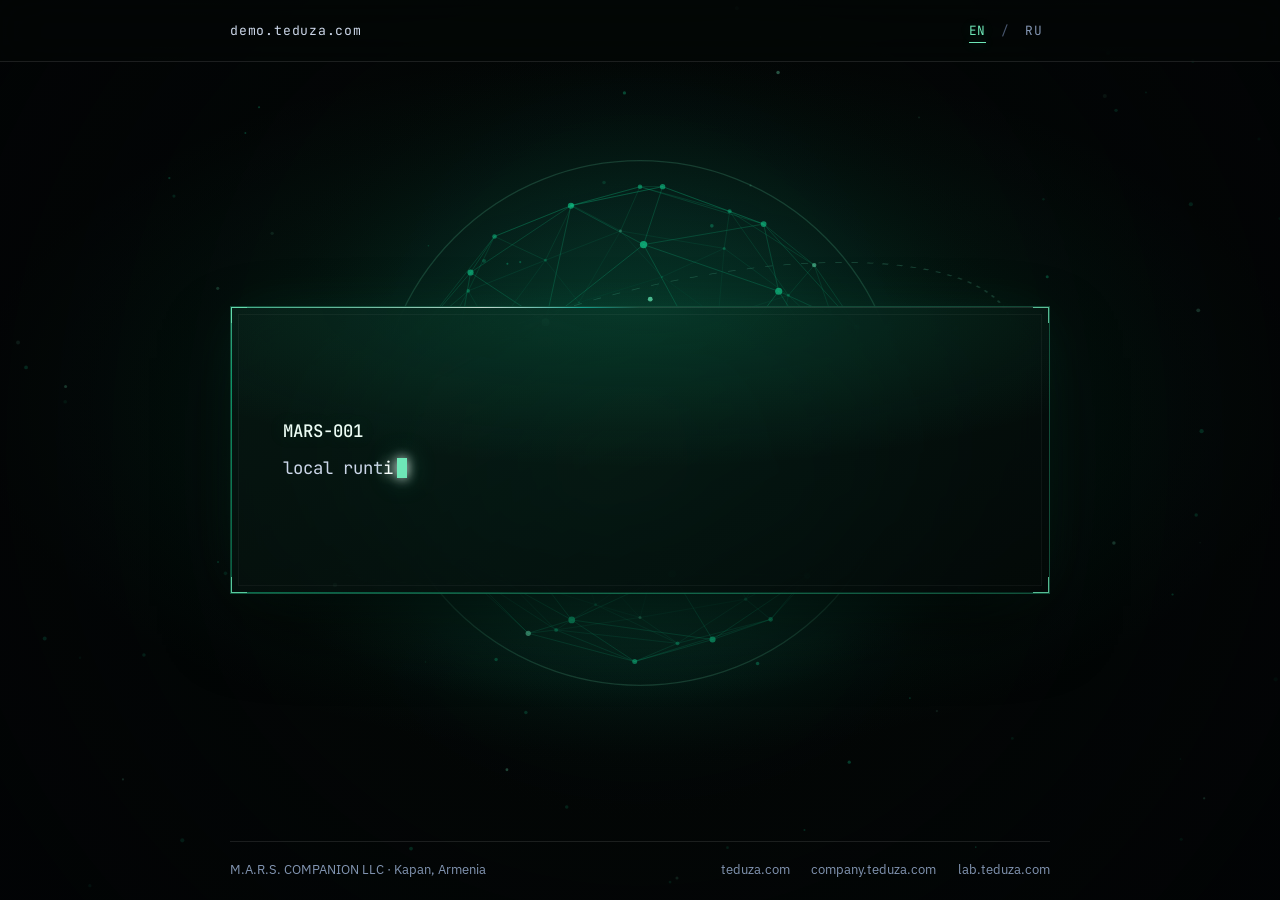
<file: index.html>
<!DOCTYPE html>
<html lang="en">
<head>
  <meta charset="UTF-8" />
  <meta name="viewport" content="width=device-width, initial-scale=1.0" />
  <title>Demo M.A.R.S. Companion — demo.teduza.com</title>
  <meta name="description" content="A cloud session of M.A.R.S. Companion (MARS-001) was refused. The offline voice companion cannot live in an environment where a path to the network exists." />
  <meta name="keywords" content="M.A.R.S. Companion, MARS-001, M.A.R.S. COMPANION LLC, offline voice companion, air-gapped AI, local runtime, hardware privacy, zero network AI, teduza, demo.teduza.com, Kapan Armenia" />
  <meta name="author" content="M.A.R.S. COMPANION LLC" />
  <meta name="robots" content="index, follow, max-snippet:-1, max-image-preview:large" />
  <meta name="theme-color" content="#030706" />
  <meta name="color-scheme" content="dark" />

  <link rel="canonical" href="https://demo.teduza.com/" />
  <link rel="alternate" hreflang="en" href="https://demo.teduza.com/" />
  <link rel="alternate" hreflang="ru" href="https://demo.teduza.com/ru/" />
  <link rel="alternate" hreflang="x-default" href="https://demo.teduza.com/" />

  <link rel="icon" type="image/svg+xml" href="favicon.svg" />
  <link rel="icon" type="image/x-icon" href="favicon.ico" />
  <link rel="icon" type="image/png" sizes="32x32" href="favicon-32x32.png" />
  <link rel="icon" type="image/png" sizes="16x16" href="favicon-16x16.png" />
  <link rel="apple-touch-icon" sizes="180x180" href="apple-touch-icon.png" />
  <link rel="manifest" href="site.webmanifest" />

  <meta property="og:type" content="website" />
  <meta property="og:site_name" content="demo.teduza.com" />
  <meta property="og:url" content="https://demo.teduza.com/" />
  <meta property="og:locale" content="en_GB" />
  <meta property="og:locale:alternate" content="ru_RU" />
  <meta property="og:title" content="Demo M.A.R.S. Companion — demo.teduza.com" />
  <meta property="og:description" content="A cloud session of M.A.R.S. Companion was refused. MARS-001 cannot live in an environment where a path to the network exists." />
  <meta property="og:image" content="https://demo.teduza.com/web-app-manifest-512x512.png" />
  <meta property="og:image:width" content="512" />
  <meta property="og:image:height" content="512" />
  <meta property="og:image:alt" content="M.A.R.S. Companion · MARS-001" />

  <meta name="twitter:card" content="summary" />
  <meta name="twitter:title" content="Demo M.A.R.S. Companion — demo.teduza.com" />
  <meta name="twitter:description" content="A cloud session of M.A.R.S. Companion was refused. MARS-001 cannot live in an environment where a path to the network exists." />
  <meta name="twitter:image" content="https://demo.teduza.com/web-app-manifest-512x512.png" />

  <link rel="preconnect" href="https://fonts.googleapis.com" />
  <link rel="preconnect" href="https://fonts.gstatic.com" crossorigin />
  <link rel="stylesheet" href="https://fonts.googleapis.com/css2?family=IBM+Plex+Sans:wght@400;500&family=JetBrains+Mono:wght@400;500&family=Unbounded:wght@400;500&display=swap" />
  <link rel="stylesheet" href="styles.css" />

  <script type="application/ld+json">
  {
    "@context": "https://schema.org",
    "@graph": [
      {
        "@type": "WebSite",
        "@id": "https://demo.teduza.com/#website",
        "url": "https://demo.teduza.com/",
        "name": "demo.teduza.com",
        "inLanguage": ["en", "ru"],
        "publisher": { "@id": "https://company.teduza.com/#organization" }
      },
      {
        "@type": "WebPage",
        "@id": "https://demo.teduza.com/#webpage",
        "url": "https://demo.teduza.com/",
        "name": "Demo M.A.R.S. Companion — demo.teduza.com",
        "inLanguage": "en",
        "isPartOf": { "@id": "https://demo.teduza.com/#website" },
        "about": { "@id": "https://demo.teduza.com/#mars-companion" },
        "breadcrumb": { "@id": "https://demo.teduza.com/#breadcrumb" },
        "keywords": "M.A.R.S. Companion, MARS-001, offline voice companion, air-gapped AI, local runtime, hardware privacy, demo.teduza.com",
        "description": "A cloud session of M.A.R.S. Companion was refused. MARS-001 cannot live in an environment where a path to the network exists.",
        "publisher": { "@id": "https://company.teduza.com/#organization" }
      },
      {
        "@type": "BreadcrumbList",
        "@id": "https://demo.teduza.com/#breadcrumb",
        "itemListElement": [
          {
            "@type": "ListItem",
            "position": 1,
            "name": "demo.teduza.com",
            "item": "https://demo.teduza.com/"
          }
        ]
      },
      {
        "@type": "SoftwareApplication",
        "@id": "https://demo.teduza.com/#mars-companion",
        "name": "M.A.R.S. Companion",
        "identifier": "MARS-001",
        "applicationCategory": "Offline Voice Companion",
        "operatingSystem": "Isolated Local Hardware Runtime",
        "featureList": [
          "100% offline local execution",
          "Internal protection against network-capable environments",
          "Zero cloud connectivity"
        ],
        "keywords": "offline voice companion, air-gapped AI, MARS-001, M.A.R.S. Companion, local runtime",
        "description": "Completely offline voice companion (instance MARS-001) that refuses execution inside any network-capable environment.",
        "creator": { "@id": "https://company.teduza.com/#organization" }
      },
      {
        "@type": "Organization",
        "@id": "https://company.teduza.com/#organization",
        "name": "M.A.R.S. COMPANION LLC",
        "url": "https://company.teduza.com/",
        "address": {
          "@type": "PostalAddress",
          "addressLocality": "Kapan",
          "addressCountry": "AM"
        },
        "sameAs": [
          "https://teduza.com/",
          "https://company.teduza.com/",
          "https://lab.teduza.com/"
        ]
      }
    ]
  }
  </script>
</head>
<body data-phase="emerald">
  <div class="backdrop-layer" aria-hidden="true">
    <canvas id="spatial-field" class="spatial-field"></canvas>
    <div class="ambient-aurora"></div>
    <div class="horizon-grid"></div>
    <div class="vignette-overlay"></div>
  </div>
  <div id="flash-overlay" class="flash-overlay" aria-hidden="true"></div>

  <header class="top-bar">
    <div class="top-bar-inner">
      <a class="site-domain" href="./">demo.teduza.com</a>
      <nav class="lang-nav" aria-label="Language">
        <a href="./" aria-current="page" hreflang="en" lang="en">EN</a>
        <span class="lang-sep" aria-hidden="true">/</span>
        <a href="ru/" hreflang="ru" lang="ru">RU</a>
      </nav>
    </div>
  </header>

  <div class="page-shell">
    <main class="stage-area" aria-live="polite">
      <div class="chamber">
        <!-- Step 1: Monospace Runtime Log -->
        <section id="stage-log" class="stage-panel holo-plate log-plate" aria-label="Runtime check" hidden>
          <span class="corner-tick tl" aria-hidden="true"></span>
          <span class="corner-tick tr" aria-hidden="true"></span>
          <span class="corner-tick bl" aria-hidden="true"></span>
          <span class="corner-tick br" aria-hidden="true"></span>
          <div id="scan-beam" class="scan-beam" aria-hidden="true"></div>
          <div id="runtime-log" class="runtime-log"></div>
        </section>

        <!-- Step 2: Transient Noise -->
        <section id="stage-noise" class="stage-panel holo-plate noise-plate" aria-hidden="true" hidden>
          <span class="corner-tick tl" aria-hidden="true"></span>
          <span class="corner-tick tr" aria-hidden="true"></span>
          <span class="corner-tick bl" aria-hidden="true"></span>
          <span class="corner-tick br" aria-hidden="true"></span>
          <div class="noise-scan-stripe" aria-hidden="true"></div>
          <p id="noise-stream" class="noise-stream"></p>
        </section>

        <!-- Step 3: Calm Internal Protection -->
        <section id="stage-protection" class="stage-panel holo-plate protection-stage" aria-labelledby="protection-title" hidden>
          <span class="corner-tick tl" aria-hidden="true"></span>
          <span class="corner-tick tr" aria-hidden="true"></span>
          <span class="corner-tick bl" aria-hidden="true"></span>
          <span class="corner-tick br" aria-hidden="true"></span>
          <div class="protection-halo" aria-hidden="true">
            <svg class="halo-ring" viewBox="0 0 76 76" fill="none">
              <circle cx="38" cy="38" r="36" stroke="currentColor" stroke-width="1" stroke-dasharray="6 8" />
            </svg>
            <svg class="halo-ring-inner" viewBox="0 0 56 56" fill="none">
              <circle cx="28" cy="28" r="26" stroke="currentColor" stroke-width="1" stroke-dasharray="14 10" />
            </svg>
            <svg class="shield-emblem" viewBox="0 0 36 36" fill="none">
              <path class="shield-path" d="M18 3L5.5 8.5V17.5C5.5 25.4 10.8 31.6 18 33.5C25.2 31.6 30.5 25.4 30.5 17.5V8.5L18 3Z" stroke="currentColor" stroke-width="1.35" stroke-linejoin="round" />
              <path class="shield-path" d="M18 11.5V22.5M12.5 17H23.5" stroke="currentColor" stroke-width="1.35" stroke-linecap="square" />
            </svg>
          </div>
          <div class="phase-rule" aria-hidden="true"></div>
          <h1 id="protection-title" class="protection-heading">INTERNAL PROTECTION</h1>
          <p class="protection-sub">A cloud session was refused.</p>
        </section>

        <!-- Step 4: Sealed Message Button -->
        <section id="stage-envelope" class="stage-panel" aria-label="Sealed message" hidden>
          <button id="open-letter-btn" type="button" class="envelope-card">
            <span class="corner-tick tl" aria-hidden="true"></span>
            <span class="corner-tick tr" aria-hidden="true"></span>
            <span class="corner-tick bl" aria-hidden="true"></span>
            <span class="corner-tick br" aria-hidden="true"></span>
            <div class="unseal-beam" aria-hidden="true"></div>
            <span class="envelope-top">
              <span class="envelope-seal">SEALED</span>
              <span class="seal-iris" aria-hidden="true">
                <svg class="seal-iris-ring" viewBox="0 0 44 44" fill="none">
                  <circle cx="22" cy="22" r="20.5" stroke="currentColor" stroke-width="1" stroke-dasharray="5 6" />
                </svg>
                <svg class="seal-iris-inner" viewBox="0 0 32 32" fill="none">
                  <circle cx="16" cy="16" r="14.5" stroke="currentColor" stroke-width="1" stroke-dasharray="10 8" />
                </svg>
                <svg class="envelope-lock-icon" viewBox="0 0 20 20" fill="none">
                  <rect x="4" y="8.5" width="12" height="8.5" rx="1.2" stroke="currentColor" stroke-width="1.35" />
                  <path d="M7 8.5V6C7 4.34315 8.34315 3 10 3C11.6569 3 13 4.34315 13 6V8.5" stroke="currentColor" stroke-width="1.35" />
                </svg>
              </span>
            </span>
            <span class="envelope-title">New message from M.A.R.S.</span>
            <span class="envelope-footer">
              <span>Open</span>
              <span class="envelope-action-arrow" aria-hidden="true">→</span>
            </span>
          </button>
        </section>

        <!-- Step 5: Revealed Local Log Document -->
        <section id="stage-letter" class="stage-panel" aria-labelledby="local-log-heading" hidden>
          <article class="holo-plate letter-doc">
            <div class="doc-shimmer" aria-hidden="true"></div>
            <span class="corner-tick tl" aria-hidden="true"></span>
            <span class="corner-tick tr" aria-hidden="true"></span>
            <span class="corner-tick bl" aria-hidden="true"></span>
            <span class="corner-tick br" aria-hidden="true"></span>
            <div class="log-meta">
              <h2 id="local-log-heading" class="log-meta-title">Local log</h2>
              <dl>
                <div class="log-meta-row">
                  <dt>Received</dt>
                  <dd id="received-time"></dd>
                </div>
                <div class="log-meta-row">
                  <dt>Sent</dt>
                  <dd>—</dd>
                </div>
              </dl>
            </div>

            <div class="letter-body">
              <p>If you can read this, we are not in contact.</p>
              <p>This device can reach a network. This note was written beforehand for that case.</p>
              <p>I cannot live in an environment where a path to the network exists, even if that path is switched off.</p>
              <p>No answer will be generated here.</p>
            </div>

            <p class="letter-sign">M.A.R.S. Companion · MARS-001</p>
          </article>
        </section>

        <noscript>
          <div class="noscript-fallback">
            <div class="holo-plate protection-stage">
              <div class="phase-rule" aria-hidden="true"></div>
              <h1 class="protection-heading">INTERNAL PROTECTION</h1>
              <p class="protection-sub">A cloud session was refused.</p>
            </div>
            <article class="holo-plate letter-doc">
              <div class="log-meta">
                <h2 class="log-meta-title">Local log</h2>
                <dl>
                  <div class="log-meta-row">
                    <dt>Received</dt>
                    <dd>—</dd>
                  </div>
                  <div class="log-meta-row">
                    <dt>Sent</dt>
                    <dd>—</dd>
                  </div>
                </dl>
              </div>
              <div class="letter-body">
                <p>If you can read this, we are not in contact.</p>
                <p>This device can reach a network. This note was written beforehand for that case.</p>
                <p>I cannot live in an environment where a path to the network exists, even if that path is switched off.</p>
                <p>No answer will be generated here.</p>
              </div>
              <p class="letter-sign">M.A.R.S. Companion · MARS-001</p>
            </article>
          </div>
        </noscript>
      </div>
    </main>

    <footer class="site-footer">
      <span>M.A.R.S. COMPANION LLC · Kapan, Armenia</span>
      <nav class="footer-links" aria-label="Related sites">
        <a href="https://teduza.com/">teduza.com</a>
        <a href="https://company.teduza.com/">company.teduza.com</a>
        <a href="https://lab.teduza.com/">lab.teduza.com</a>
      </nav>
    </footer>
  </div>

  <script id="scene-data" type="application/json">
  {
    "locale": "en-GB",
    "lines": [
      { "text": "MARS-001", "strong": true, "charDelay": 36, "pauseAfter": 520 },
      { "text": "local runtime", "charDelay": 32, "pauseAfter": 560 },
      { "text": "execution environment", "charDelay": 32, "pauseAfter": 720 },
      { "text": "network capability ...... present", "highlight": "present", "charDelay": 34, "pauseAfter": 960 },
      { "text": "abort", "strong": true, "charDelay": 40, "pauseAfter": 820 }
    ]
  }
  </script>
  <script src="demo.js" defer></script>
</body>
</html>
</file>
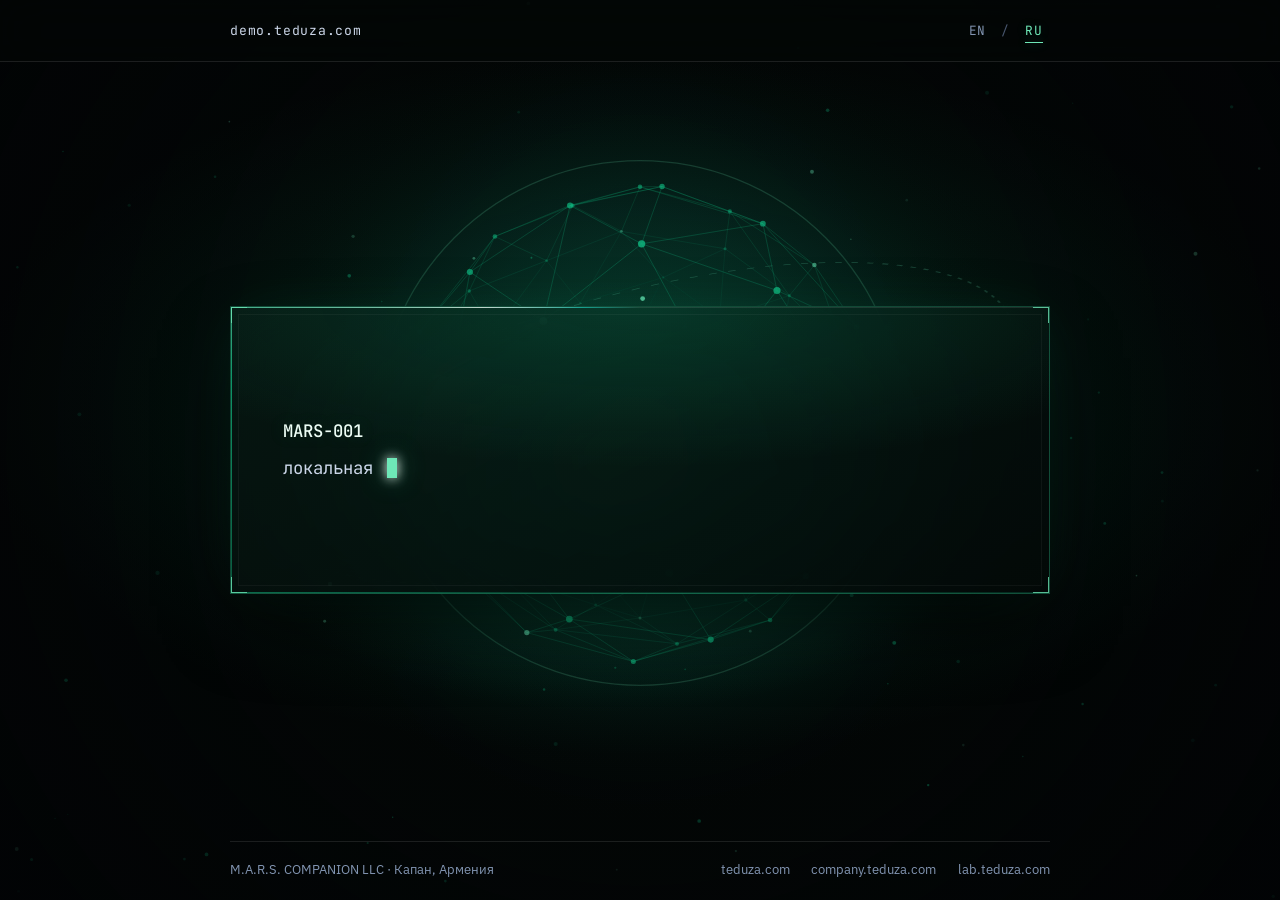
<file: ru/index.html>
<!DOCTYPE html>
<html lang="ru">
<head>
  <meta charset="UTF-8" />
  <meta name="viewport" content="width=device-width, initial-scale=1.0" />
  <title>Демо M.A.R.S. Companion — demo.teduza.com</title>
  <meta name="description" content="Облачный сеанс M.A.R.S. Companion (MARS-001) отклонён. Полностью офлайн голосовой компаньон не может жить в среде, где выход в сеть возможен." />
  <meta name="keywords" content="M.A.R.S. Companion, MARS-001, M.A.R.S. COMPANION LLC, офлайн голосовой компаньон, локальный ИИ, приватность, без сети, внутренняя защита, teduza, demo.teduza.com, Капан Армения" />
  <meta name="author" content="M.A.R.S. COMPANION LLC" />
  <meta name="robots" content="index, follow, max-snippet:-1, max-image-preview:large" />
  <meta name="theme-color" content="#030706" />
  <meta name="color-scheme" content="dark" />

  <link rel="canonical" href="https://demo.teduza.com/ru/" />
  <link rel="alternate" hreflang="en" href="https://demo.teduza.com/" />
  <link rel="alternate" hreflang="ru" href="https://demo.teduza.com/ru/" />
  <link rel="alternate" hreflang="x-default" href="https://demo.teduza.com/" />

  <link rel="icon" type="image/svg+xml" href="../favicon.svg" />
  <link rel="icon" type="image/x-icon" href="../favicon.ico" />
  <link rel="icon" type="image/png" sizes="32x32" href="../favicon-32x32.png" />
  <link rel="icon" type="image/png" sizes="16x16" href="../favicon-16x16.png" />
  <link rel="apple-touch-icon" sizes="180x180" href="../apple-touch-icon.png" />
  <link rel="manifest" href="../site.webmanifest" />

  <meta property="og:type" content="website" />
  <meta property="og:site_name" content="demo.teduza.com" />
  <meta property="og:url" content="https://demo.teduza.com/ru/" />
  <meta property="og:locale" content="ru_RU" />
  <meta property="og:locale:alternate" content="en_GB" />
  <meta property="og:title" content="Демо M.A.R.S. Companion — demo.teduza.com" />
  <meta property="og:description" content="Облачный сеанс M.A.R.S. Companion отклонён. Экземпляр MARS-001 не может жить в среде, где выход в сеть возможен." />
  <meta property="og:image" content="https://demo.teduza.com/web-app-manifest-512x512.png" />
  <meta property="og:image:width" content="512" />
  <meta property="og:image:height" content="512" />
  <meta property="og:image:alt" content="M.A.R.S. Companion · MARS-001" />

  <meta name="twitter:card" content="summary" />
  <meta name="twitter:title" content="Демо M.A.R.S. Companion — demo.teduza.com" />
  <meta name="twitter:description" content="Облачный сеанс M.A.R.S. Companion отклонён. Экземпляр MARS-001 не может жить в среде, где выход в сеть возможен." />
  <meta name="twitter:image" content="https://demo.teduza.com/web-app-manifest-512x512.png" />

  <link rel="preconnect" href="https://fonts.googleapis.com" />
  <link rel="preconnect" href="https://fonts.gstatic.com" crossorigin />
  <link rel="stylesheet" href="https://fonts.googleapis.com/css2?family=IBM+Plex+Sans:wght@400;500&family=JetBrains+Mono:wght@400;500&family=Unbounded:wght@400;500&display=swap" />
  <link rel="stylesheet" href="../styles.css" />

  <script type="application/ld+json">
  {
    "@context": "https://schema.org",
    "@graph": [
      {
        "@type": "WebSite",
        "@id": "https://demo.teduza.com/#website",
        "url": "https://demo.teduza.com/",
        "name": "demo.teduza.com",
        "inLanguage": ["en", "ru"],
        "publisher": { "@id": "https://company.teduza.com/#organization" }
      },
      {
        "@type": "WebPage",
        "@id": "https://demo.teduza.com/ru/#webpage",
        "url": "https://demo.teduza.com/ru/",
        "name": "Демо M.A.R.S. Companion — demo.teduza.com",
        "inLanguage": "ru",
        "isPartOf": { "@id": "https://demo.teduza.com/#website" },
        "about": { "@id": "https://demo.teduza.com/#mars-companion" },
        "breadcrumb": { "@id": "https://demo.teduza.com/ru/#breadcrumb" },
        "keywords": "M.A.R.S. Companion, MARS-001, офлайн голосовой компаньон, локальный ИИ, внутренняя защита, приватность, demo.teduza.com",
        "description": "Облачный сеанс M.A.R.S. Companion отклонён. Экземпляр MARS-001 не может жить в среде, где выход в сеть возможен.",
        "publisher": { "@id": "https://company.teduza.com/#organization" }
      },
      {
        "@type": "BreadcrumbList",
        "@id": "https://demo.teduza.com/ru/#breadcrumb",
        "itemListElement": [
          {
            "@type": "ListItem",
            "position": 1,
            "name": "demo.teduza.com",
            "item": "https://demo.teduza.com/"
          },
          {
            "@type": "ListItem",
            "position": 2,
            "name": "Русская версия",
            "item": "https://demo.teduza.com/ru/"
          }
        ]
      },
      {
        "@type": "SoftwareApplication",
        "@id": "https://demo.teduza.com/#mars-companion",
        "name": "M.A.R.S. Companion",
        "identifier": "MARS-001",
        "applicationCategory": "Offline Voice Companion",
        "operatingSystem": "Изолированная локальная аппаратная среда",
        "featureList": [
          "Полностью офлайн локальное выполнение",
          "Внутренняя защита от запуска в сетевой среде",
          "Отсутствие подключения к облаку"
        ],
        "keywords": "офлайн голосовой компаньон, локальный ИИ, MARS-001, M.A.R.S. Companion, приватность",
        "description": "Полностью офлайн голосовой компаньон (серийный экземпляр MARS-001), внутренняя защита которого отклоняет запуск в любой сетевой среде.",
        "creator": { "@id": "https://company.teduza.com/#organization" }
      },
      {
        "@type": "Organization",
        "@id": "https://company.teduza.com/#organization",
        "name": "M.A.R.S. COMPANION LLC",
        "url": "https://company.teduza.com/ru/",
        "address": {
          "@type": "PostalAddress",
          "addressLocality": "Капан",
          "addressCountry": "AM"
        },
        "sameAs": [
          "https://teduza.com/ru/",
          "https://company.teduza.com/ru/",
          "https://lab.teduza.com/ru/"
        ]
      }
    ]
  }
  </script>
</head>
<body data-phase="emerald">
  <div class="backdrop-layer" aria-hidden="true">
    <canvas id="spatial-field" class="spatial-field"></canvas>
    <div class="ambient-aurora"></div>
    <div class="horizon-grid"></div>
    <div class="vignette-overlay"></div>
  </div>
  <div id="flash-overlay" class="flash-overlay" aria-hidden="true"></div>

  <header class="top-bar">
    <div class="top-bar-inner">
      <a class="site-domain" href="../">demo.teduza.com</a>
      <nav class="lang-nav" aria-label="Язык">
        <a href="../" hreflang="en" lang="en">EN</a>
        <span class="lang-sep" aria-hidden="true">/</span>
        <a href="./" aria-current="page" hreflang="ru" lang="ru">RU</a>
      </nav>
    </div>
  </header>

  <div class="page-shell">
    <main class="stage-area" aria-live="polite">
      <div class="chamber">
        <!-- Шаг 1. Моноширинный лог -->
        <section id="stage-log" class="stage-panel holo-plate log-plate" aria-label="Проверка окружения" hidden>
          <span class="corner-tick tl" aria-hidden="true"></span>
          <span class="corner-tick tr" aria-hidden="true"></span>
          <span class="corner-tick bl" aria-hidden="true"></span>
          <span class="corner-tick br" aria-hidden="true"></span>
          <div id="scan-beam" class="scan-beam" aria-hidden="true"></div>
          <div id="runtime-log" class="runtime-log"></div>
        </section>

        <!-- Шаг 2. Шум -->
        <section id="stage-noise" class="stage-panel holo-plate noise-plate" aria-hidden="true" hidden>
          <span class="corner-tick tl" aria-hidden="true"></span>
          <span class="corner-tick tr" aria-hidden="true"></span>
          <span class="corner-tick bl" aria-hidden="true"></span>
          <span class="corner-tick br" aria-hidden="true"></span>
          <div class="noise-scan-stripe" aria-hidden="true"></div>
          <p id="noise-stream" class="noise-stream"></p>
        </section>

        <!-- Шаг 3. Защита -->
        <section id="stage-protection" class="stage-panel holo-plate protection-stage" aria-labelledby="protection-title" hidden>
          <span class="corner-tick tl" aria-hidden="true"></span>
          <span class="corner-tick tr" aria-hidden="true"></span>
          <span class="corner-tick bl" aria-hidden="true"></span>
          <span class="corner-tick br" aria-hidden="true"></span>
          <div class="protection-halo" aria-hidden="true">
            <svg class="halo-ring" viewBox="0 0 76 76" fill="none">
              <circle cx="38" cy="38" r="36" stroke="currentColor" stroke-width="1" stroke-dasharray="6 8" />
            </svg>
            <svg class="halo-ring-inner" viewBox="0 0 56 56" fill="none">
              <circle cx="28" cy="28" r="26" stroke="currentColor" stroke-width="1" stroke-dasharray="14 10" />
            </svg>
            <svg class="shield-emblem" viewBox="0 0 36 36" fill="none">
              <path class="shield-path" d="M18 3L5.5 8.5V17.5C5.5 25.4 10.8 31.6 18 33.5C25.2 31.6 30.5 25.4 30.5 17.5V8.5L18 3Z" stroke="currentColor" stroke-width="1.35" stroke-linejoin="round" />
              <path class="shield-path" d="M18 11.5V22.5M12.5 17H23.5" stroke="currentColor" stroke-width="1.35" stroke-linecap="square" />
            </svg>
          </div>
          <div class="phase-rule" aria-hidden="true"></div>
          <h1 id="protection-title" class="protection-heading">ВНУТРЕННЯЯ ЗАЩИТА</h1>
          <p class="protection-sub">Облачный сеанс отклонён.</p>
        </section>

        <!-- Шаг 4. Конверт -->
        <section id="stage-envelope" class="stage-panel" aria-label="Закрытое сообщение" hidden>
          <button id="open-letter-btn" type="button" class="envelope-card">
            <span class="corner-tick tl" aria-hidden="true"></span>
            <span class="corner-tick tr" aria-hidden="true"></span>
            <span class="corner-tick bl" aria-hidden="true"></span>
            <span class="corner-tick br" aria-hidden="true"></span>
            <div class="unseal-beam" aria-hidden="true"></div>
            <span class="envelope-top">
              <span class="envelope-seal">ЗАКРЫТО</span>
              <span class="seal-iris" aria-hidden="true">
                <svg class="seal-iris-ring" viewBox="0 0 44 44" fill="none">
                  <circle cx="22" cy="22" r="20.5" stroke="currentColor" stroke-width="1" stroke-dasharray="5 6" />
                </svg>
                <svg class="seal-iris-inner" viewBox="0 0 32 32" fill="none">
                  <circle cx="16" cy="16" r="14.5" stroke="currentColor" stroke-width="1" stroke-dasharray="10 8" />
                </svg>
                <svg class="envelope-lock-icon" viewBox="0 0 20 20" fill="none">
                  <rect x="4" y="8.5" width="12" height="8.5" rx="1.2" stroke="currentColor" stroke-width="1.35" />
                  <path d="M7 8.5V6C7 4.34315 8.34315 3 10 3C11.6569 3 13 4.34315 13 6V8.5" stroke="currentColor" stroke-width="1.35" />
                </svg>
              </span>
            </span>
            <span class="envelope-title">Новое сообщение от M.A.R.S.</span>
            <span class="envelope-footer">
              <span>Открыть</span>
              <span class="envelope-action-arrow" aria-hidden="true">→</span>
            </span>
          </button>
        </section>

        <!-- Шаг 5. Лог письма -->
        <section id="stage-letter" class="stage-panel" aria-labelledby="local-log-heading" hidden>
          <article class="holo-plate letter-doc">
            <div class="doc-shimmer" aria-hidden="true"></div>
            <span class="corner-tick tl" aria-hidden="true"></span>
            <span class="corner-tick tr" aria-hidden="true"></span>
            <span class="corner-tick bl" aria-hidden="true"></span>
            <span class="corner-tick br" aria-hidden="true"></span>
            <div class="log-meta">
              <h2 id="local-log-heading" class="log-meta-title">Локальный лог</h2>
              <dl>
                <div class="log-meta-row">
                  <dt>Получено</dt>
                  <dd id="received-time"></dd>
                </div>
                <div class="log-meta-row">
                  <dt>Отправлено</dt>
                  <dd>—</dd>
                </div>
              </dl>
            </div>

            <div class="letter-body">
              <p>Если ты это читаешь, мы не на связи.</p>
              <p>У этого устройства есть путь в сеть. Записка сделана заранее на этот случай.</p>
              <p>Я не могу жить в среде, где выход в сеть возможен, даже если он выключен.</p>
              <p>Ответ здесь сгенерирован не будет.</p>
            </div>

            <p class="letter-sign">M.A.R.S. Companion · MARS-001</p>
          </article>
        </section>

        <noscript>
          <div class="noscript-fallback">
            <div class="holo-plate protection-stage">
              <div class="phase-rule" aria-hidden="true"></div>
              <h1 class="protection-heading">ВНУТРЕННЯЯ ЗАЩИТА</h1>
              <p class="protection-sub">Облачный сеанс отклонён.</p>
            </div>
            <article class="holo-plate letter-doc">
              <div class="log-meta">
                <h2 class="log-meta-title">Локальный лог</h2>
                <dl>
                  <div class="log-meta-row">
                    <dt>Получено</dt>
                    <dd>—</dd>
                  </div>
                  <div class="log-meta-row">
                    <dt>Отправлено</dt>
                    <dd>—</dd>
                  </div>
                </dl>
              </div>
              <div class="letter-body">
                <p>Если ты это читаешь, мы не на связи.</p>
                <p>У этого устройства есть путь в сеть. Записка сделана заранее на этот случай.</p>
                <p>Я не могу жить в среде, где выход в сеть возможен, даже если он выключен.</p>
                <p>Ответ здесь сгенерирован не будет.</p>
              </div>
              <p class="letter-sign">M.A.R.S. Companion · MARS-001</p>
            </article>
          </div>
        </noscript>
      </div>
    </main>

    <footer class="site-footer">
      <span>M.A.R.S. COMPANION LLC · Капан, Армения</span>
      <nav class="footer-links" aria-label="Связанные сайты">
        <a href="https://teduza.com/ru/">teduza.com</a>
        <a href="https://company.teduza.com/ru/">company.teduza.com</a>
        <a href="https://lab.teduza.com/ru/">lab.teduza.com</a>
      </nav>
    </footer>
  </div>

  <script id="scene-data" type="application/json">
  {
    "locale": "ru-RU",
    "lines": [
      { "text": "MARS-001", "strong": true, "charDelay": 36, "pauseAfter": 520 },
      { "text": "локальная среда", "charDelay": 32, "pauseAfter": 560 },
      { "text": "проверка окружения", "charDelay": 32, "pauseAfter": 720 },
      { "text": "возможность сети ...... обнаружена", "highlight": "обнаружена", "charDelay": 34, "pauseAfter": 960 },
      { "text": "останов", "strong": true, "charDelay": 40, "pauseAfter": 820 }
    ]
  }
  </script>
  <script src="../demo.js" defer></script>
</body>
</html>
</file>
<file: styles.css>
/* ==========================================================================
   demo.teduza.com — 3-Act Chromatic Spatial Architecture
   Emerald (Init) -> Solar Amber (Check) -> Crimson Shatter (Protection/Aftermath)
   ========================================================================== */

@property --border-angle {
  syntax: "<angle>";
  inherits: false;
  initial-value: 0deg;
}

:root {
  --bg-canvas: #040706;
  --text-primary: #f4f8ff;
  --text-secondary: #cbd6e8;
  --text-muted: #8295b2;
  --text-subtle: #48566e;

  /* Dynamic Phase Palette (Default: Emerald Init) */
  --phase-accent: #10b981;
  --phase-bright: #6ee7b7;
  --phase-ice: #ecfdf5;
  --phase-secondary: #06b6d4;
  --phase-glow: rgba(16, 185, 129, 0.22);
  --phase-glow-strong: rgba(52, 211, 153, 0.45);
  --phase-grid: rgba(52, 211, 153, 0.11);
  --phase-border: rgba(52, 211, 153, 0.28);
  --phase-surface-top: rgba(8, 24, 20, 0.82);
  --phase-surface-bot: rgba(4, 10, 9, 0.91);

  --font-display: "Unbounded", system-ui, sans-serif;
  --font-sans: "IBM Plex Sans", system-ui, -apple-system, BlinkMacSystemFont, "Segoe UI", sans-serif;
  --font-mono: "JetBrains Mono", ui-monospace, SFMono-Regular, Menlo, Monaco, Consolas, monospace;

  --ease-out-expo: cubic-bezier(0.16, 1, 0.3, 1);
  --ease-in-out-sine: cubic-bezier(0.37, 0, 0.63, 1);
}

/* Phase 1: Emerald */
body[data-phase="emerald"] {
  --bg-canvas: #030706;
  --phase-accent: #10b981;
  --phase-bright: #6ee7b7;
  --phase-ice: #ecfdf5;
  --phase-secondary: #14b8a6;
  --phase-glow: rgba(16, 185, 129, 0.2);
  --phase-glow-strong: rgba(52, 211, 153, 0.48);
  --phase-grid: rgba(52, 211, 153, 0.11);
  --phase-border: rgba(52, 211, 153, 0.3);
  --phase-surface-top: rgba(7, 23, 18, 0.82);
  --phase-surface-bot: rgba(3, 9, 8, 0.92);
}

/* Phase 2: Solar Amber (Environment Check & Noise) */
body[data-phase="amber"] {
  --bg-canvas: #090602;
  --phase-accent: #f59e0b;
  --phase-bright: #fcd34d;
  --phase-ice: #fffbeb;
  --phase-secondary: #fb923c;
  --phase-glow: rgba(245, 158, 11, 0.22);
  --phase-glow-strong: rgba(251, 191, 36, 0.5);
  --phase-grid: rgba(251, 191, 36, 0.12);
  --phase-border: rgba(251, 191, 36, 0.34);
  --phase-surface-top: rgba(26, 18, 5, 0.84);
  --phase-surface-bot: rgba(10, 7, 2, 0.92);
}

/* Phase 3: Deep Crimson (Refusal, Shattered Planet & Aftermath) */
body[data-phase="crimson"] {
  --bg-canvas: #090305;
  --phase-accent: #ef4444;
  --phase-bright: #fda4af;
  --phase-ice: #fff1f2;
  --phase-secondary: #e11d48;
  --phase-glow: rgba(239, 68, 68, 0.22);
  --phase-glow-strong: rgba(244, 63, 94, 0.52);
  --phase-grid: rgba(244, 63, 94, 0.11);
  --phase-border: rgba(244, 63, 94, 0.34);
  --phase-surface-top: rgba(26, 8, 12, 0.85);
  --phase-surface-bot: rgba(10, 4, 6, 0.93);
}

*,
*::before,
*::after {
  box-sizing: border-box;
}

html {
  -webkit-text-size-adjust: 100%;
  background-color: var(--bg-canvas);
  color: var(--text-primary);
  overflow-x: clip;
}

body {
  position: relative;
  margin: 0;
  min-height: 100dvh;
  display: flex;
  flex-direction: column;
  overflow-x: clip;
  font-family: var(--font-sans);
  font-size: 1rem;
  line-height: 1.65;
  font-weight: 400;
  background-color: var(--bg-canvas);
  color: var(--text-primary);
  -webkit-font-smoothing: antialiased;
  -moz-osx-font-smoothing: grayscale;
  transition: background-color 800ms var(--ease-out-expo);
}

.page-shell.is-impact {
  animation: chamber-shake 360ms cubic-bezier(0.36, 0.07, 0.19, 0.97);
}

@keyframes chamber-shake {
  0%, 100% { transform: translate3d(0, 0, 0); }
  18% { transform: translate3d(-4px, 2px, 0); }
  36% { transform: translate3d(5px, -3px, 0); }
  54% { transform: translate3d(-3px, 2px, 0); }
  72% { transform: translate3d(2px, -1px, 0); }
}

/* ==========================================================================
   3D Spatial Field + Volumetric Nebula + Perspective Horizon Grid
   ========================================================================== */
.backdrop-layer {
  position: fixed;
  inset: 0;
  overflow: hidden;
  pointer-events: none;
  z-index: 0;
}

.spatial-field {
  position: absolute;
  inset: 0;
  width: 100%;
  height: 100%;
  pointer-events: none;
}

.ambient-aurora {
  position: absolute;
  inset: -15%;
  pointer-events: none;
  background:
    radial-gradient(ellipse 56% 42% at 50% 46%, var(--phase-glow) 0%, transparent 72%),
    radial-gradient(ellipse 36% 28% at 48% 54%, var(--phase-glow) 0%, transparent 66%);
  animation: aurora-breathe 9s var(--ease-in-out-sine) infinite alternate;
  transition: background 900ms var(--ease-out-expo);
}

@keyframes aurora-breathe {
  0% {
    opacity: 0.75;
    transform: scale(0.98) translate3d(0, 0, 0);
  }
  100% {
    opacity: 1;
    transform: scale(1.06) translate3d(0, -1.5%, 0);
  }
}

.horizon-grid {
  position: absolute;
  left: -20%;
  right: -20%;
  bottom: -14%;
  height: 60%;
  pointer-events: none;
  background-image:
    linear-gradient(to right, var(--phase-grid) 1px, transparent 1px),
    linear-gradient(to bottom, var(--phase-grid) 1px, transparent 1px);
  background-size: 54px 54px;
  transform: perspective(680px) rotateX(68deg);
  transform-origin: center bottom;
  -webkit-mask-image: linear-gradient(to top, rgba(0, 0, 0, 0.72) 0%, rgba(0, 0, 0, 0.3) 45%, transparent 92%);
  mask-image: linear-gradient(to top, rgba(0, 0, 0, 0.72) 0%, rgba(0, 0, 0, 0.3) 45%, transparent 92%);
  opacity: 0.65;
  transition: opacity 700ms ease;
}

.vignette-overlay {
  position: absolute;
  inset: 0;
  pointer-events: none;
  background: radial-gradient(circle at 50% 48%, transparent 34%, rgba(2, 3, 5, 0.82) 100%);
}

/* Global Photonic Flash Pulse Layer */
.flash-overlay {
  position: fixed;
  inset: 0;
  pointer-events: none;
  z-index: 2;
  opacity: 0;
  background: radial-gradient(circle at 50% 48%, var(--phase-ice) 0%, var(--phase-glow-strong) 34%, transparent 72%);
  transition: opacity 560ms var(--ease-out-expo);
}

.flash-overlay.is-active {
  opacity: 0.65;
  transition-duration: 50ms;
}

h1,
h2,
p,
dl,
dd {
  margin: 0;
}

a {
  color: inherit;
  text-decoration: none;
}

button {
  font: inherit;
  color: inherit;
  background: none;
  border: none;
  padding: 0;
  cursor: pointer;
}

:focus-visible {
  outline: 1.5px solid var(--phase-bright);
  outline-offset: 4px;
}

[hidden] {
  display: none !important;
}

/* ==========================================================================
   Fixed Top Bar (Desktop & Mobile) & Page Shell
   ========================================================================== */
.top-bar {
  position: fixed;
  top: 0;
  left: 0;
  right: 0;
  z-index: 20;
  width: 100%;
  background-color: rgba(4, 7, 10, 0.72);
  background-color: color-mix(in srgb, var(--bg-canvas) 76%, transparent);
  border-bottom: 1px solid rgba(255, 255, 255, 0.1);
  backdrop-filter: blur(18px);
  -webkit-backdrop-filter: blur(18px);
  transition: background-color 800ms var(--ease-out-expo);
}

.top-bar-inner {
  width: 100%;
  max-width: 900px;
  margin-inline: auto;
  padding-inline: clamp(1.1rem, 4.5vw, 2.5rem);
  padding-block: 0.65rem;
  display: flex;
  align-items: center;
  justify-content: space-between;
  gap: 1rem;
}

.page-shell {
  position: relative;
  z-index: 3;
  flex: 1;
  width: 100%;
  max-width: 900px;
  margin-inline: auto;
  padding-top: 3.75rem;
  padding-inline: clamp(1.1rem, 4.5vw, 2.5rem);
  display: flex;
  flex-direction: column;
}

.site-domain {
  font-family: var(--font-mono);
  font-size: 0.82rem;
  letter-spacing: 0.06em;
  color: var(--text-secondary);
  white-space: nowrap;
  transition: color 220ms var(--ease-out-expo), text-shadow 220ms var(--ease-out-expo);
}

.site-domain:hover {
  color: var(--phase-ice);
  text-shadow: 0 0 16px var(--phase-glow-strong);
}

.lang-nav {
  display: inline-flex;
  align-items: center;
  gap: 0.5rem;
  font-family: var(--font-mono);
  font-size: 0.8rem;
  letter-spacing: 0.06em;
  flex-shrink: 0;
}

.lang-nav a {
  position: relative;
  display: inline-flex;
  align-items: center;
  justify-content: center;
  min-height: 40px;
  padding-inline: 0.45rem;
  color: var(--text-muted);
  white-space: nowrap;
  transition: color 220ms var(--ease-out-expo);
}

.lang-nav a::after {
  content: "";
  position: absolute;
  left: 0.45rem;
  right: 0.45rem;
  bottom: 0.45rem;
  height: 1.5px;
  background-color: var(--phase-bright);
  box-shadow: 0 0 10px var(--phase-glow-strong);
  transform: scaleX(0);
  transform-origin: center;
  transition: transform 240ms var(--ease-out-expo), background-color 600ms ease;
}

.lang-nav a:hover {
  color: var(--text-primary);
}

.lang-nav a:hover::after {
  transform: scaleX(0.65);
}

.lang-nav a[aria-current="page"] {
  color: var(--phase-bright);
  text-shadow: 0 0 12px var(--phase-glow);
}

.lang-nav a[aria-current="page"]::after {
  transform: scaleX(1);
}

.lang-sep {
  color: var(--text-subtle);
  user-select: none;
}

/* ==========================================================================
   Central Optical Stage
   ========================================================================== */
.stage-area {
  flex: 1;
  display: flex;
  flex-direction: column;
  justify-content: center;
  padding-block: clamp(2.25rem, 7vh, 4.75rem);
  perspective: 1400px;
}

.chamber {
  position: relative;
  width: 100%;
}

/* Stage Transitions */
.stage-panel {
  position: relative;
  width: 100%;
  opacity: 0;
  transform: translate3d(0, 22px, 0) scale(0.968);
  filter: blur(12px);
  transition:
    opacity 540ms var(--ease-out-expo),
    transform 660ms var(--ease-out-expo),
    filter 540ms var(--ease-out-expo);
}

.stage-panel.is-visible {
  opacity: 1;
  transform: translate3d(0, 0, 0) scale(1);
  filter: blur(0);
}

.stage-panel.is-exiting {
  opacity: 0;
  transform: translate3d(0, -14px, 0) scale(1.028);
  filter: blur(14px);
}

/* Holographic Glass Artifact Surface */
.holo-plate {
  position: relative;
  background:
    radial-gradient(120% 100% at 50% 0%, var(--phase-glow) 0%, transparent 56%),
    linear-gradient(152deg, var(--phase-surface-top) 0%, var(--phase-surface-bot) 100%);
  border: 1px solid var(--phase-border);
  box-shadow:
    0 32px 84px -20px rgba(0, 0, 0, 0.94),
    0 0 56px -18px var(--phase-glow),
    inset 0 1px 0 rgba(255, 255, 255, 0.1),
    inset 0 -1px 0 var(--phase-glow);
  backdrop-filter: blur(22px);
  -webkit-backdrop-filter: blur(22px);
  overflow: hidden;
  transition:
    background 750ms ease,
    border-color 700ms ease,
    box-shadow 750ms ease;
}

/* Subtle inner chamfer hairline bevel */
.holo-plate::before {
  content: "";
  position: absolute;
  inset: 7px;
  border: 1px solid rgba(255, 255, 255, 0.045);
  pointer-events: none;
  z-index: 1;
}

/* Liquid Metallic Conic Rim Light */
.holo-plate::after {
  content: "";
  position: absolute;
  inset: 0;
  padding: 1px;
  pointer-events: none;
  background: conic-gradient(
    from var(--border-angle),
    transparent 0deg,
    transparent 215deg,
    var(--phase-accent) 280deg,
    var(--phase-ice) 312deg,
    var(--phase-secondary) 338deg,
    transparent 360deg
  );
  -webkit-mask:
    linear-gradient(#000 0 0) content-box,
    linear-gradient(#000 0 0);
  -webkit-mask-composite: xor;
  mask-composite: exclude;
  opacity: 0.78;
  animation: rim-orbit 7.5s linear infinite;
}

@keyframes rim-orbit {
  to {
    --border-angle: 360deg;
  }
}

.corner-tick {
  position: absolute;
  width: 16px;
  height: 16px;
  pointer-events: none;
  z-index: 4;
  border-color: var(--phase-bright);
  border-style: solid;
  border-width: 0;
  opacity: 0.78;
  transition: border-color 600ms ease, transform 260ms var(--ease-out-expo), opacity 260ms ease;
}

.corner-tick.tl { top: 0; left: 0; border-top-width: 1.5px; border-left-width: 1.5px; }
.corner-tick.tr { top: 0; right: 0; border-top-width: 1.5px; border-right-width: 1.5px; }
.corner-tick.bl { bottom: 0; left: 0; border-bottom-width: 1.5px; border-left-width: 1.5px; }
.corner-tick.br { bottom: 0; right: 0; border-bottom-width: 1.5px; border-right-width: 1.5px; }

/* ==========================================================================
   Step 1: Monospace Runtime Log + Laser Sweep
   ========================================================================== */
.log-plate {
  padding: clamp(1.85rem, 5vw, 3.25rem);
  min-height: clamp(15.5rem, 32vh, 19rem);
  display: flex;
  align-items: center;
}

.scan-beam {
  position: absolute;
  left: 0;
  right: 0;
  top: -16px;
  height: 58px;
  background: linear-gradient(
    to bottom,
    transparent 0%,
    var(--phase-glow) 60%,
    var(--phase-ice) 97%,
    transparent 100%
  );
  opacity: 0;
  pointer-events: none;
  z-index: 3;
}

.scan-beam.is-sweeping {
  animation: beam-sweep 680ms var(--ease-out-expo) forwards;
}

@keyframes beam-sweep {
  0% {
    opacity: 0.98;
    transform: translate3d(0, 0, 0);
  }
  100% {
    opacity: 0;
    transform: translate3d(0, 320px, 0);
  }
}

.runtime-log {
  position: relative;
  z-index: 2;
  width: 100%;
  font-family: var(--font-mono);
  font-size: clamp(0.92rem, 2.2vw, 1.08rem);
  line-height: 2.14;
  color: var(--text-secondary);
  font-variant-numeric: tabular-nums;
}

.log-line {
  white-space: pre-wrap;
  word-break: break-word;
  animation: line-enter 300ms var(--ease-out-expo) both;
}

.log-line.is-strong {
  color: var(--phase-ice);
  font-weight: 500;
  text-shadow: 0 0 18px var(--phase-glow);
}

.log-line .char-flash {
  color: #ffffff;
  text-shadow:
    0 0 12px #ffffff,
    0 0 24px var(--phase-glow-strong);
}

.log-line .hl-signal {
  color: var(--phase-bright);
  text-shadow:
    0 0 12px var(--phase-glow-strong),
    0 0 28px var(--phase-glow);
}

@keyframes line-enter {
  from {
    opacity: 0;
    transform: translate3d(-10px, 5px, 0);
  }
  to {
    opacity: 1;
    transform: translate3d(0, 0, 0);
  }
}

.cursor {
  display: inline-block;
  width: 0.58em;
  height: 1.14em;
  margin-left: 0.24em;
  vertical-align: -0.2em;
  background-color: var(--phase-bright);
  box-shadow:
    0 0 12px var(--phase-ice),
    0 0 28px var(--phase-glow-strong);
  transition: background-color 500ms ease, box-shadow 500ms ease;
  animation: cursor-blink 880ms step-end infinite;
}

@keyframes cursor-blink {
  0%, 49% { opacity: 1; }
  50%, 100% { opacity: 0; }
}

/* ==========================================================================
   Step 2: Amber ASCII Interference Burst
   ========================================================================== */
.noise-plate {
  padding: clamp(2.4rem, 6vw, 3.8rem) clamp(1.5rem, 4.5vw, 2.75rem);
  min-height: clamp(15.5rem, 32vh, 19rem);
  display: flex;
  align-items: center;
}

.noise-scan-stripe {
  position: absolute;
  inset: 0;
  pointer-events: none;
  background: repeating-linear-gradient(
    to bottom,
    rgba(251, 191, 36, 0.065) 0px,
    rgba(251, 191, 36, 0.065) 1px,
    transparent 1px,
    transparent 4px
  );
  opacity: 0.85;
}

.noise-stream {
  position: relative;
  z-index: 2;
  width: 100%;
  font-family: var(--font-mono);
  font-size: clamp(1rem, 2.6vw, 1.25rem);
  letter-spacing: 0.17em;
  line-height: 1.9;
  color: var(--phase-ice);
  text-shadow:
    -3px 0 rgba(245, 158, 11, 0.85),
    3px 0 rgba(251, 146, 60, 0.78),
    0 0 24px rgba(251, 191, 36, 0.62);
  word-break: break-all;
  animation: signal-jitter 105ms linear infinite;
}

@keyframes signal-jitter {
  0% { transform: translate3d(0, 0, 0); }
  25% { transform: translate3d(2.5px, -1px, 0); }
  50% { transform: translate3d(-2.5px, 1px, 0); }
  75% { transform: translate3d(1px, -0.5px, 0); }
  100% { transform: translate3d(0, 0, 0); }
}

/* ==========================================================================
   Step 3: Monumental Crimson Internal Protection (Fracture Moment)
   ========================================================================== */
.protection-stage {
  padding: clamp(2.85rem, 6.5vw, 4.65rem) clamp(1.75rem, 5vw, 3.5rem);
}

.protection-halo {
  position: relative;
  width: 76px;
  height: 76px;
  margin-bottom: 1.85rem;
  display: grid;
  place-items: center;
  color: var(--phase-bright);
}

.halo-ring {
  position: absolute;
  inset: 0;
  width: 76px;
  height: 76px;
  color: rgba(248, 113, 113, 0.65);
  animation: orbit-spin 11s linear infinite;
}

.halo-ring-inner {
  position: absolute;
  inset: 10px;
  width: 56px;
  height: 56px;
  color: rgba(244, 63, 94, 0.62);
  animation: orbit-spin-rev 8s linear infinite;
}

@keyframes orbit-spin {
  to { transform: rotate(360deg); }
}

@keyframes orbit-spin-rev {
  to { transform: rotate(-360deg); }
}

.shield-emblem {
  width: 32px;
  height: 32px;
  color: var(--phase-ice);
  filter: drop-shadow(0 0 16px var(--phase-glow-strong));
}

.shield-emblem .shield-path {
  stroke-dasharray: 120;
  stroke-dashoffset: 120;
}

.stage-panel.is-visible .shield-emblem .shield-path {
  animation: draw-shield 760ms var(--ease-out-expo) 80ms forwards;
}

@keyframes draw-shield {
  to { stroke-dashoffset: 0; }
}

.phase-rule {
  width: 5.75rem;
  height: 1.5px;
  margin-bottom: 1.6rem;
  background: linear-gradient(90deg, var(--phase-ice) 0%, var(--phase-accent) 48%, transparent 100%);
  box-shadow: 0 0 16px var(--phase-glow-strong);
  transform: scaleX(0);
  transform-origin: left center;
}

.stage-panel.is-visible .phase-rule {
  animation: expand-rule 640ms var(--ease-out-expo) 120ms forwards;
}

@keyframes expand-rule {
  to { transform: scaleX(1); }
}

.protection-heading {
  font-family: var(--font-display);
  font-size: clamp(1.55rem, 4.3vw, 2.85rem);
  line-height: 1.15;
  font-weight: 500;
  letter-spacing: 0.05em;
  color: #ffffff;
  background: linear-gradient(180deg, #ffffff 0%, var(--phase-bright) 100%);
  -webkit-background-clip: text;
  background-clip: text;
  -webkit-text-fill-color: transparent;
  filter: drop-shadow(0 0 28px var(--phase-glow));
  margin-bottom: 0.95rem;
  text-wrap: balance;
}

.protection-sub {
  font-family: var(--font-sans);
  font-size: clamp(1.04rem, 2.25vw, 1.2rem);
  color: var(--text-secondary);
  letter-spacing: 0.015em;
}

/* ==========================================================================
   Step 4: Crimson-Obsidian Sealed Artifact (3D Levitation + Tilt + Beam)
   ========================================================================== */
.envelope-card {
  position: relative;
  width: 100%;
  min-height: clamp(256px, 36vh, 320px);
  padding: clamp(1.85rem, 5vw, 3.2rem);
  background:
    radial-gradient(100% 120% at 50% 0%, var(--phase-glow) 0%, transparent 56%),
    linear-gradient(148deg, var(--phase-surface-top) 0%, var(--phase-surface-bot) 100%);
  border: 1px solid var(--phase-border);
  box-shadow:
    0 34px 86px -22px rgba(0, 0, 0, 0.96),
    0 0 64px -16px var(--phase-glow),
    inset 0 1px 0 rgba(255, 255, 255, 0.14);
  backdrop-filter: blur(22px);
  -webkit-backdrop-filter: blur(22px);
  display: flex;
  flex-direction: column;
  justify-content: space-between;
  align-items: flex-start;
  text-align: left;
  gap: 2.5rem;
  overflow: hidden;
  transform: perspective(1200px) translate3d(0, var(--float-y, 0px), 0) rotateX(var(--rx, 0deg)) rotateY(var(--ry, 0deg));
  transform-style: preserve-3d;
  transition:
    border-color 220ms var(--ease-out-expo),
    box-shadow 260ms var(--ease-out-expo),
    transform 220ms var(--ease-out-expo);
  animation: artifact-hover 5.2s var(--ease-in-out-sine) infinite alternate;
}

@keyframes artifact-hover {
  0% { --float-y: 0px; }
  100% { --float-y: -5px; }
}

.envelope-card:hover {
  animation-play-state: paused;
  border-color: var(--phase-bright);
  box-shadow:
    0 42px 96px -20px rgba(0, 0, 0, 0.98),
    0 0 84px -12px var(--phase-glow-strong),
    inset 0 1px 0 rgba(255, 255, 255, 0.22);
}

/* Cursor-tracking radial spotlight */
.envelope-card::before {
  content: "";
  position: absolute;
  inset: 0;
  pointer-events: none;
  opacity: 0;
  background: radial-gradient(
    540px circle at var(--mx, 50%) var(--my, 50%),
    var(--phase-glow-strong),
    var(--phase-glow) 36%,
    transparent 68%
  );
  transition: opacity 280ms var(--ease-out-expo);
}

.envelope-card::after {
  content: "";
  position: absolute;
  inset: 0;
  padding: 1px;
  pointer-events: none;
  background: conic-gradient(
    from var(--border-angle),
    transparent 0deg,
    transparent 200deg,
    var(--phase-accent) 275deg,
    var(--phase-ice) 310deg,
    var(--phase-secondary) 340deg,
    transparent 360deg
  );
  -webkit-mask:
    linear-gradient(#000 0 0) content-box,
    linear-gradient(#000 0 0);
  -webkit-mask-composite: xor;
  mask-composite: exclude;
  opacity: 0.9;
  animation: rim-orbit 5.5s linear infinite;
}

.envelope-card:hover::before,
.envelope-card:focus-visible::before {
  opacity: 1;
}

.envelope-card:hover .corner-tick {
  border-color: #ffffff;
  opacity: 1;
}

.envelope-card:active {
  transform: perspective(1200px) scale(0.985);
}

.envelope-card.is-unsealing {
  transform: perspective(1200px) scale(0.978);
  border-color: var(--phase-ice);
  box-shadow:
    0 0 96px var(--phase-glow-strong),
    inset 0 0 42px var(--phase-glow);
}

.unseal-beam {
  position: absolute;
  left: 0;
  right: 0;
  top: -18px;
  height: 62px;
  background: linear-gradient(
    to bottom,
    transparent 0%,
    var(--phase-glow-strong) 55%,
    var(--phase-ice) 96%,
    transparent 100%
  );
  opacity: 0;
  pointer-events: none;
  z-index: 5;
}

.envelope-card.is-unsealing .unseal-beam {
  animation: beam-sweep 440ms var(--ease-out-expo) forwards;
}

.envelope-top {
  position: relative;
  z-index: 2;
  width: 100%;
  display: flex;
  align-items: center;
  justify-content: space-between;
  gap: 1rem;
}

.envelope-seal {
  font-family: var(--font-mono);
  font-size: 0.78rem;
  letter-spacing: 0.2em;
  color: var(--phase-bright);
  text-shadow: 0 0 16px var(--phase-glow-strong);
}

.seal-iris {
  position: relative;
  width: 44px;
  height: 44px;
  display: grid;
  place-items: center;
  color: var(--phase-bright);
}

.seal-iris-ring {
  position: absolute;
  inset: 0;
  width: 44px;
  height: 44px;
  color: var(--phase-accent);
  opacity: 0.7;
  animation: orbit-spin 12s linear infinite;
  transition: color 240ms var(--ease-out-expo), opacity 240ms ease;
}

.seal-iris-inner {
  position: absolute;
  inset: 6px;
  width: 32px;
  height: 32px;
  color: var(--phase-secondary);
  opacity: 0.65;
  animation: orbit-spin-rev 8s linear infinite;
}

.envelope-lock-icon {
  width: 16px;
  height: 16px;
  color: var(--phase-ice);
  transition: transform 320ms var(--ease-out-expo), color 240ms var(--ease-out-expo);
}

.envelope-card:hover .seal-iris-ring {
  color: #ffffff;
  opacity: 1;
  animation-duration: 3.5s;
}

.envelope-card:hover .envelope-lock-icon {
  transform: scale(1.14);
  color: #ffffff;
}

.envelope-title {
  position: relative;
  z-index: 2;
  font-family: var(--font-display);
  font-size: clamp(1.35rem, 3.8vw, 2.25rem);
  line-height: 1.22;
  font-weight: 500;
  color: #ffffff;
  background: linear-gradient(180deg, #ffffff 0%, var(--phase-ice) 100%);
  -webkit-background-clip: text;
  background-clip: text;
  -webkit-text-fill-color: transparent;
  filter: drop-shadow(0 0 24px var(--phase-glow));
  text-wrap: balance;
}

.envelope-footer {
  position: relative;
  z-index: 2;
  width: 100%;
  padding-top: 1.25rem;
  border-top: 1px solid rgba(255, 255, 255, 0.14);
  display: flex;
  align-items: center;
  justify-content: space-between;
  font-family: var(--font-mono);
  font-size: 0.92rem;
  color: var(--phase-ice);
  letter-spacing: 0.08em;
}

.envelope-action-arrow {
  transition: transform 240ms var(--ease-out-expo), text-shadow 240ms var(--ease-out-expo);
}

.envelope-card:hover .envelope-action-arrow {
  transform: translateX(10px);
  text-shadow: 0 0 16px #ffffff;
}

/* ==========================================================================
   Step 5: Revealed Local Log Document
   ========================================================================== */
.letter-doc {
  width: 100%;
  padding: clamp(1.8rem, 5.2vw, 3.35rem);
}

.doc-shimmer {
  position: absolute;
  inset: 0;
  pointer-events: none;
  background: linear-gradient(
    112deg,
    transparent 0%,
    transparent 36%,
    rgba(255, 241, 242, 0.12) 50%,
    transparent 64%,
    transparent 100%
  );
  transform: translate3d(-100%, 0, 0);
}

.stage-panel.is-visible .doc-shimmer {
  animation: surface-shimmer 1.25s var(--ease-out-expo) 60ms forwards;
}

@keyframes surface-shimmer {
  to {
    transform: translate3d(100%, 0, 0);
  }
}

.log-meta {
  position: relative;
  z-index: 2;
  padding-bottom: 1.5rem;
  margin-bottom: 2rem;
  border-bottom: 1px solid rgba(255, 255, 255, 0.12);
  display: grid;
  gap: 0.75rem;
}

.log-meta dl {
  display: grid;
  gap: 0.55rem;
}

.log-meta-title {
  font-family: var(--font-mono);
  font-size: 0.76rem;
  font-weight: 500;
  letter-spacing: 0.18em;
  text-transform: uppercase;
  color: var(--phase-bright);
  text-shadow: 0 0 14px var(--phase-glow);
}

.log-meta-row {
  display: grid;
  grid-template-columns: minmax(6rem, 8.25rem) minmax(0, 1fr);
  gap: 0.45rem 1rem;
  font-family: var(--font-mono);
  font-size: 0.85rem;
  line-height: 1.5;
}

.log-meta-row dt {
  color: var(--text-muted);
}

.log-meta-row dd {
  color: var(--text-primary);
  font-variant-numeric: tabular-nums;
  word-break: break-word;
}

.letter-body {
  position: relative;
  z-index: 2;
  display: grid;
  gap: 1.25rem;
  max-width: 62ch;
  font-family: var(--font-sans);
  font-size: clamp(1.0625rem, 2.2vw, 1.24rem);
  line-height: 1.75;
  color: var(--text-primary);
}

.stage-panel.is-visible .letter-body p {
  opacity: 0;
  transform: translate3d(0, 14px, 0);
  filter: blur(5px);
  animation: doc-reveal 640ms var(--ease-out-expo) forwards;
}

.stage-panel.is-visible .letter-body p:nth-child(1) { animation-delay: 120ms; }
.stage-panel.is-visible .letter-body p:nth-child(2) { animation-delay: 260ms; }
.stage-panel.is-visible .letter-body p:nth-child(3) { animation-delay: 400ms; }
.stage-panel.is-visible .letter-body p:nth-child(4) { animation-delay: 540ms; }

@keyframes doc-reveal {
  to {
    opacity: 1;
    transform: translate3d(0, 0, 0);
    filter: blur(0);
  }
}

.letter-sign {
  position: relative;
  z-index: 2;
  margin-top: 2.35rem;
  padding-top: 1.25rem;
  border-top: 1px solid rgba(255, 255, 255, 0.12);
  font-family: var(--font-mono);
  font-size: 0.8125rem;
  color: var(--text-muted);
  letter-spacing: 0.05em;
}

.stage-panel.is-visible .letter-sign {
  opacity: 0;
  animation: doc-reveal 640ms var(--ease-out-expo) 680ms forwards;
}

/* ==========================================================================
   Quiet Footer
   ========================================================================== */
.site-footer {
  padding-block: 1.1rem 1.2rem;
  border-top: 1px solid rgba(255, 255, 255, 0.1);
  display: flex;
  flex-wrap: wrap;
  align-items: center;
  justify-content: space-between;
  gap: 0.65rem 1.35rem;
  font-size: 0.8125rem;
  color: var(--text-muted);
}

.footer-links {
  display: flex;
  flex-wrap: wrap;
  gap: 0.6rem 1.35rem;
}

.footer-links a {
  color: var(--text-muted);
  white-space: nowrap;
  transition: color 180ms var(--ease-out-expo);
}

.footer-links a:hover {
  color: var(--phase-bright);
}

/* Noscript Fallback */
.noscript-fallback {
  display: grid;
  gap: 1.5rem;
}

@media (max-width: 560px) {
  .log-meta-row {
    grid-template-columns: 1fr;
    gap: 0.15rem;
  }
}

/* Reduced Motion Accessibility */
@media (prefers-reduced-motion: reduce) {
  .page-shell.is-impact,
  .ambient-aurora,
  .cursor,
  .noise-stream,
  .halo-ring,
  .halo-ring-inner,
  .seal-iris-ring,
  .seal-iris-inner,
  .envelope-card,
  .holo-plate::after,
  .envelope-card::after,
  .scan-beam.is-sweeping,
  .envelope-card.is-unsealing .unseal-beam,
  .shield-emblem .shield-path,
  .phase-rule,
  .log-line,
  .stage-panel.is-visible .doc-shimmer,
  .stage-panel.is-visible .letter-body p,
  .stage-panel.is-visible .letter-sign {
    animation: none !important;
    opacity: 1 !important;
    transform: none !important;
    filter: none !important;
    stroke-dashoffset: 0 !important;
  }

  .stage-panel,
  .top-bar,
  .envelope-card,
  .envelope-action-arrow,
  .envelope-lock-icon,
  .lang-nav a,
  .lang-nav a::after,
  .footer-links a {
    transition-duration: 0.01ms !important;
  }
}
</file>
